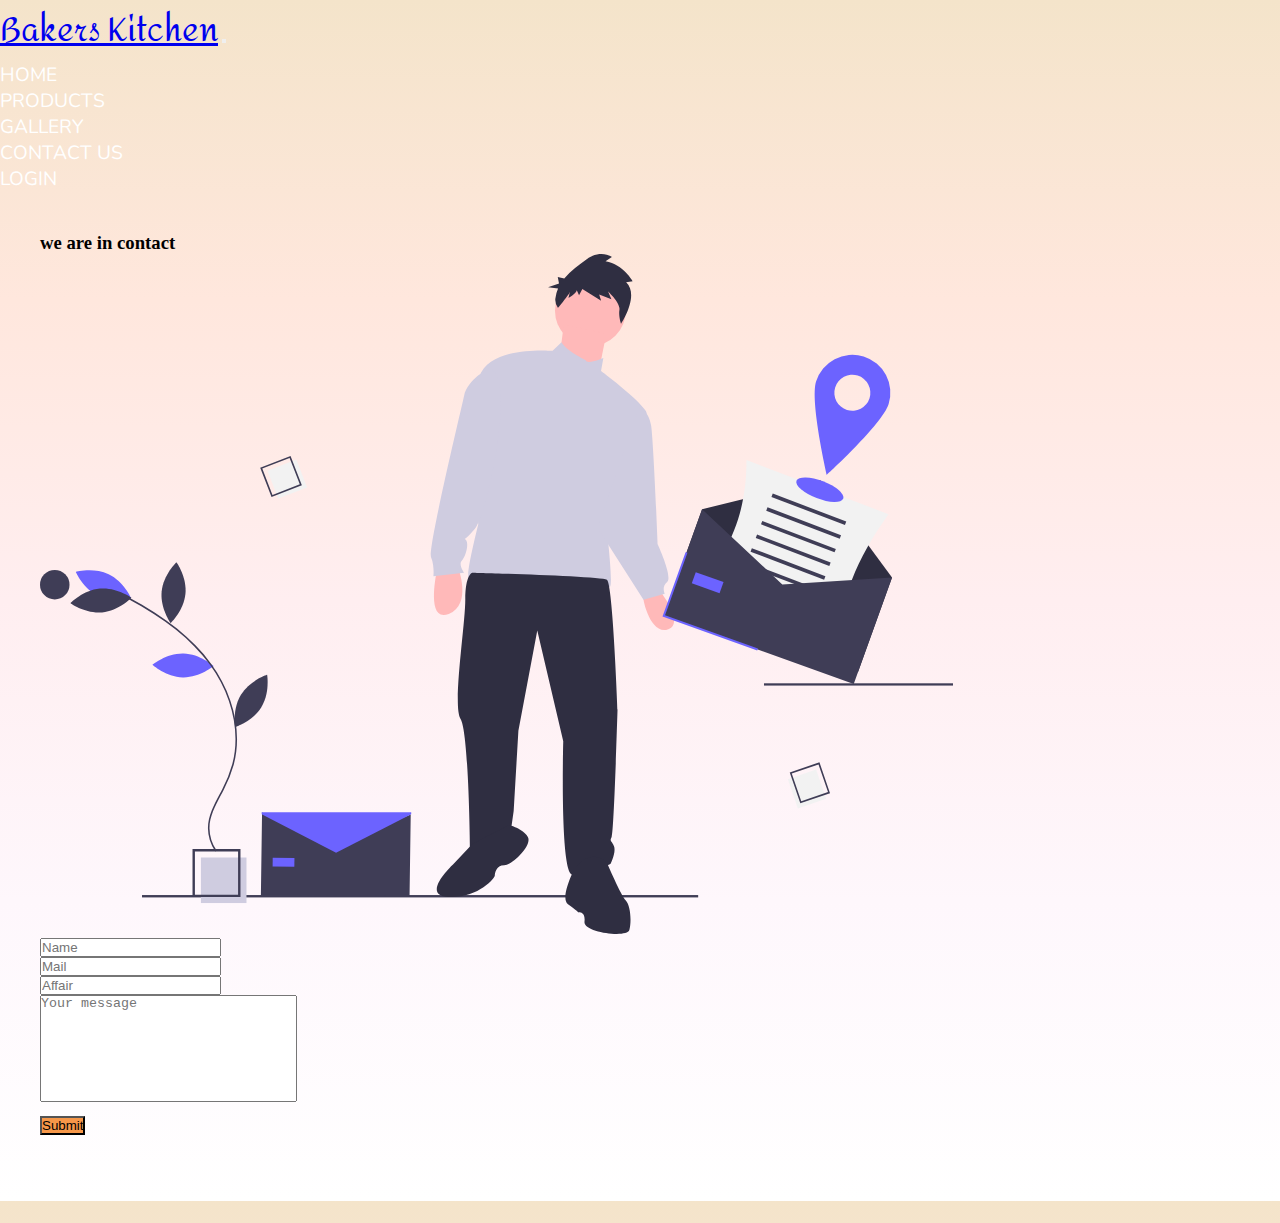
<file: BAKERY WEBSITE/pages/contact.html>
<!DOCTYPE html>
<html lang="en">
<head>
    <meta charset="UTF-8">
    <meta http-equiv="X-UA-Compatible" content="IE=edge">
    <meta name="viewport" content="width=device-width, initial-scale=1.0">
    <meta name="description" content="Contact Form">
    <meta name="keywords" content="Contact us, get in touch, contact form, delivery">
    <link rel="stylesheet" href="https://cdnjs.cloudflare.com/ajax/libs/font-awesome/6.1.1/css/all.min.css" integrity="sha512-KfkfwYDsLkIlwQp6LFnl8zNdLGxu9YAA1QvwINks4PhcElQSvqcyVLLD9aMhXd13uQjoXtEKNosOWaZqXgel0g==" crossorigin="anonymous" referrerpolicy="no-referrer" />
    <link href="https://cdn.jsdelivr.net/npm/bootstrap@5.1.3/dist/css/bootstrap.min.css" rel="stylesheet"
        integrity="sha384-1BmE4kWBq78iYhFldvKuhfTAU6auU8tT94WrHftjDbrCEXSU1oBoqyl2QvZ6jIW3" crossorigin="anonymous">
    <link rel="stylesheet" href="../style.css">
    <title>Contact Us</title>
</head>

<body>
    <nav class="navbar navbar-expand-sm navbar-dark bg-dark">
        <div class="container-fluid">
            <a class="navbar-brand" href="../index.html">Bakers Kitchen</a>
            <button class="navbar-toggler" type="button" data-bs-toggle="collapse" data-bs-target="#mynavbar">
                <span class="navbar-toggler-icon"></span>
            </button>
            <div class="collapse navbar-collapse" id="mynavbar">
                <ul class="navbar-nav ms-auto">
                    <li class="nav-item">
                        <a class="nav-link" href="../index.html">Home</a>
                    </li>
                    <li class="nav-item">
                        <a class="nav-link" href="./products.html">Products</a>
                    </li>
                    <li class="nav-item">
                        <a class="nav-link" href="./galery.html">Gallery</a>
                    </li>
                    <li class="nav-item">
                        <a class="nav-link" href="#">Contact Us</a>
                    </li>
</li>
                    <li class="nav-item">
                        <a class="nav-link" href="./login.html">Login</a>
                    </li>

                </ul>
            </div>
        </div>
    </nav>
    <section>
        <div class="container">
            <div class="row justify-content-center">
                <div class="col-md-10">
                    <div class="row justify-content-center">
                        <div class="col-md-6">
                            <h3 class="mb-3">we are in contact</h3>
                            <img src="../images/imagen-FormContact.svg" alt="Image" class="img-fluid">
                        </div>
                        <div class="col-md-6">
                            <form class="mb-4" method="post" id="contactForm" name="contactForm">
                                <div class="row">
                                    <div class="col-md-12 form-group">
                                        <input type="text" class="form-control" name="name" id="name" placeholder="Name" required>
                                        <label id="name" class="form-label" for="name"></label>
                                    </div>
                                </div>
                                <div class="row">
                                    <div class="col-md-12 form-group">
                                        <input type="email" class="form-control" name="email" id="name" placeholder="Mail" required>
                                        <label id="email" class="form-label" for="email"></label>
                                    </div>
                                </div>
                                <div class="row">
                                    <div class="col-md-12 form-group">
                                        <input type="text" class="form-control" name="subjet" id="subjet" placeholder="Affair" required>
                                    </div>
                                </div>
                                <div class="row">
                                    <div class="col-md-12 form-group">
                                        <label id="textarea" class="form-label" for="textarea"></label>
                                        <textarea class="textarea form-control" name="message" id="message" cols="30" rows="7" placeholder="Your message" required></textarea>
                                    </div>
                                </div>
                                <div class="row">
                                    <div class="col-12">
                                        <input type="submit" value="Submit" class="btn btn-primary rounded py-2 px-4 col-12">
                                    </div>
                                </div>
                            </form>
                        </div>
                    </div>
                </div>
            </div>
        </div>
    </section>

    <footer class= "container-fluid text-center bg-dark">
        <div class="redes">
            <a href="#"><i class="redes--color1 fa-brands fa-facebook"></i></a>
            <a href="#"><i class="redes--color2 fa-brands fa-instagram"></i></a>
            <a href="#"><i class="redes--color3 fa-brands fa-twitter"></i></a>
        </div>
    </footer>

    <script src="https://cdn.jsdelivr.net/npm/bootstrap@5.1.3/dist/js/bootstrap.bundle.min.js"
        integrity="sha384-ka7Sk0Gln4gmtz2MlQnikT1wXgYsOg+OMhuP+IlRH9sENBO0LRn5q+8nbTov4+1p"
        crossorigin="anonymous">
    </script>
</body>

</html>
</file>
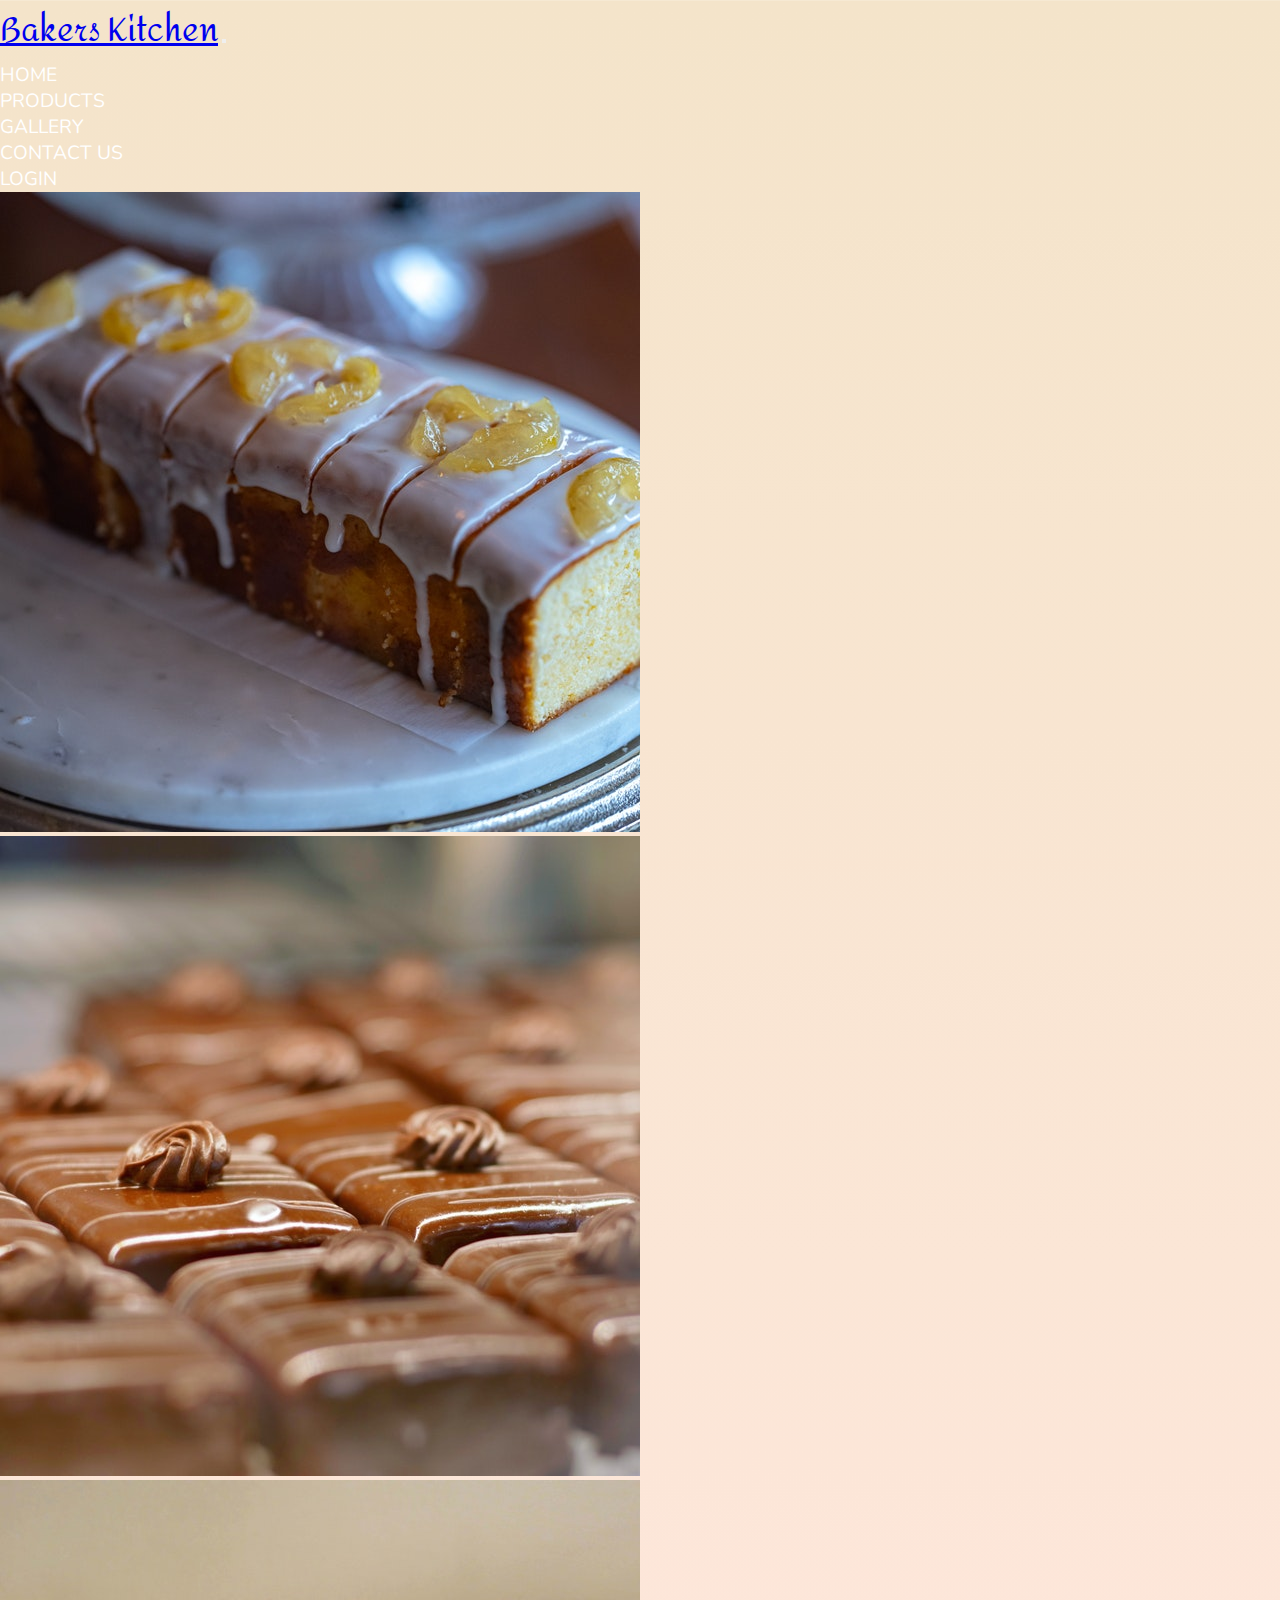
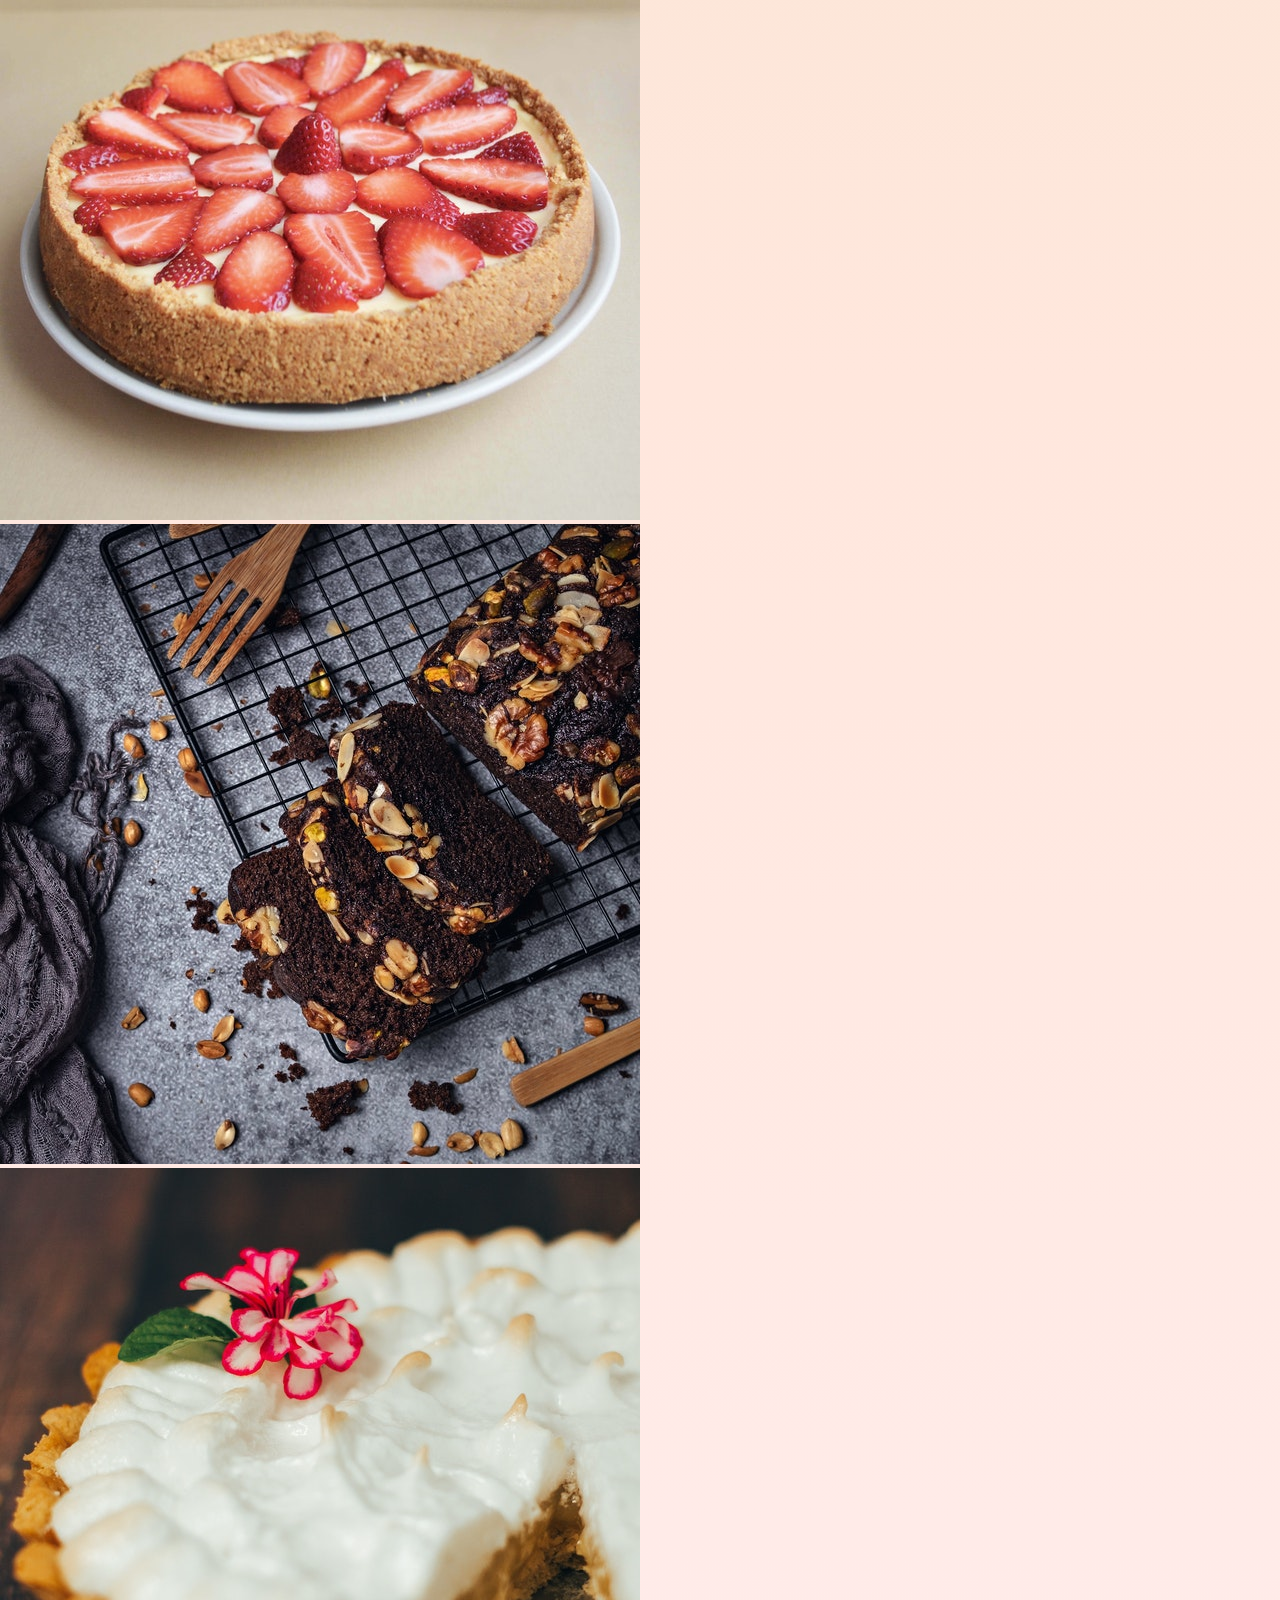
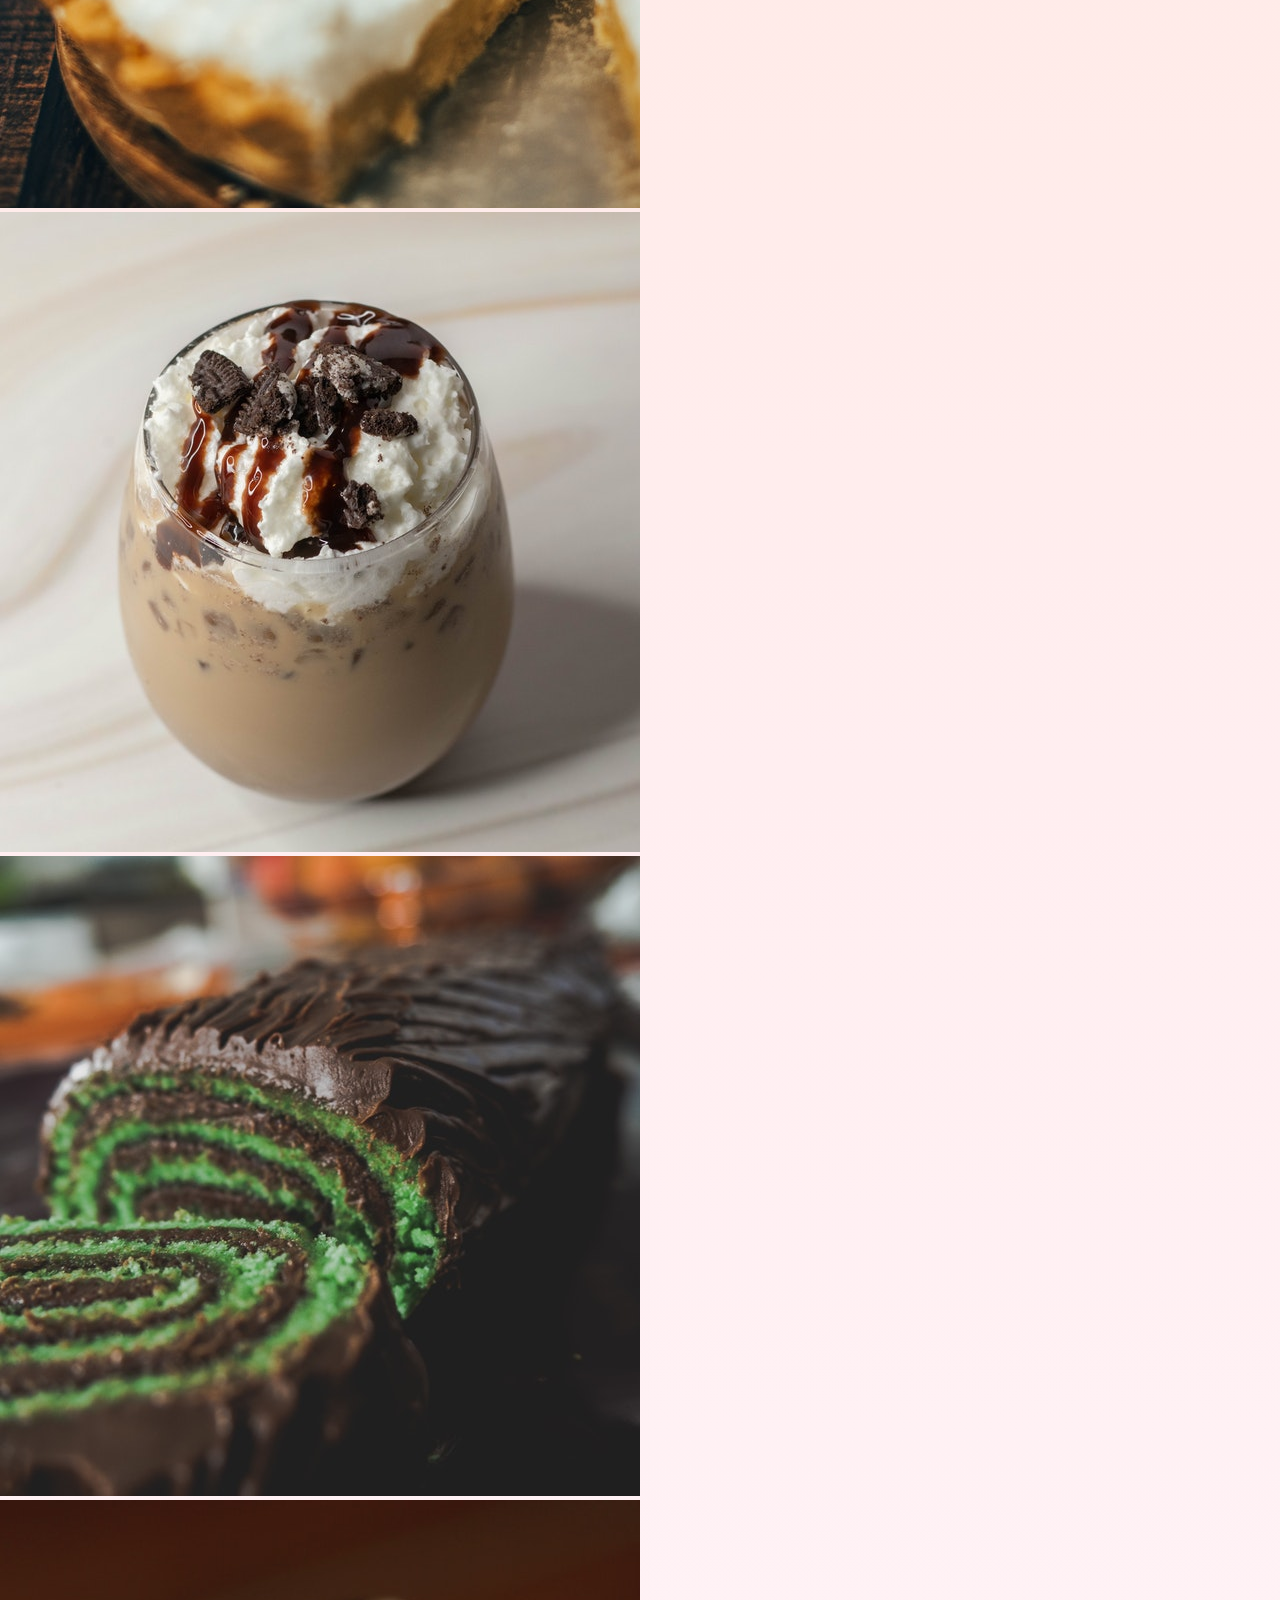
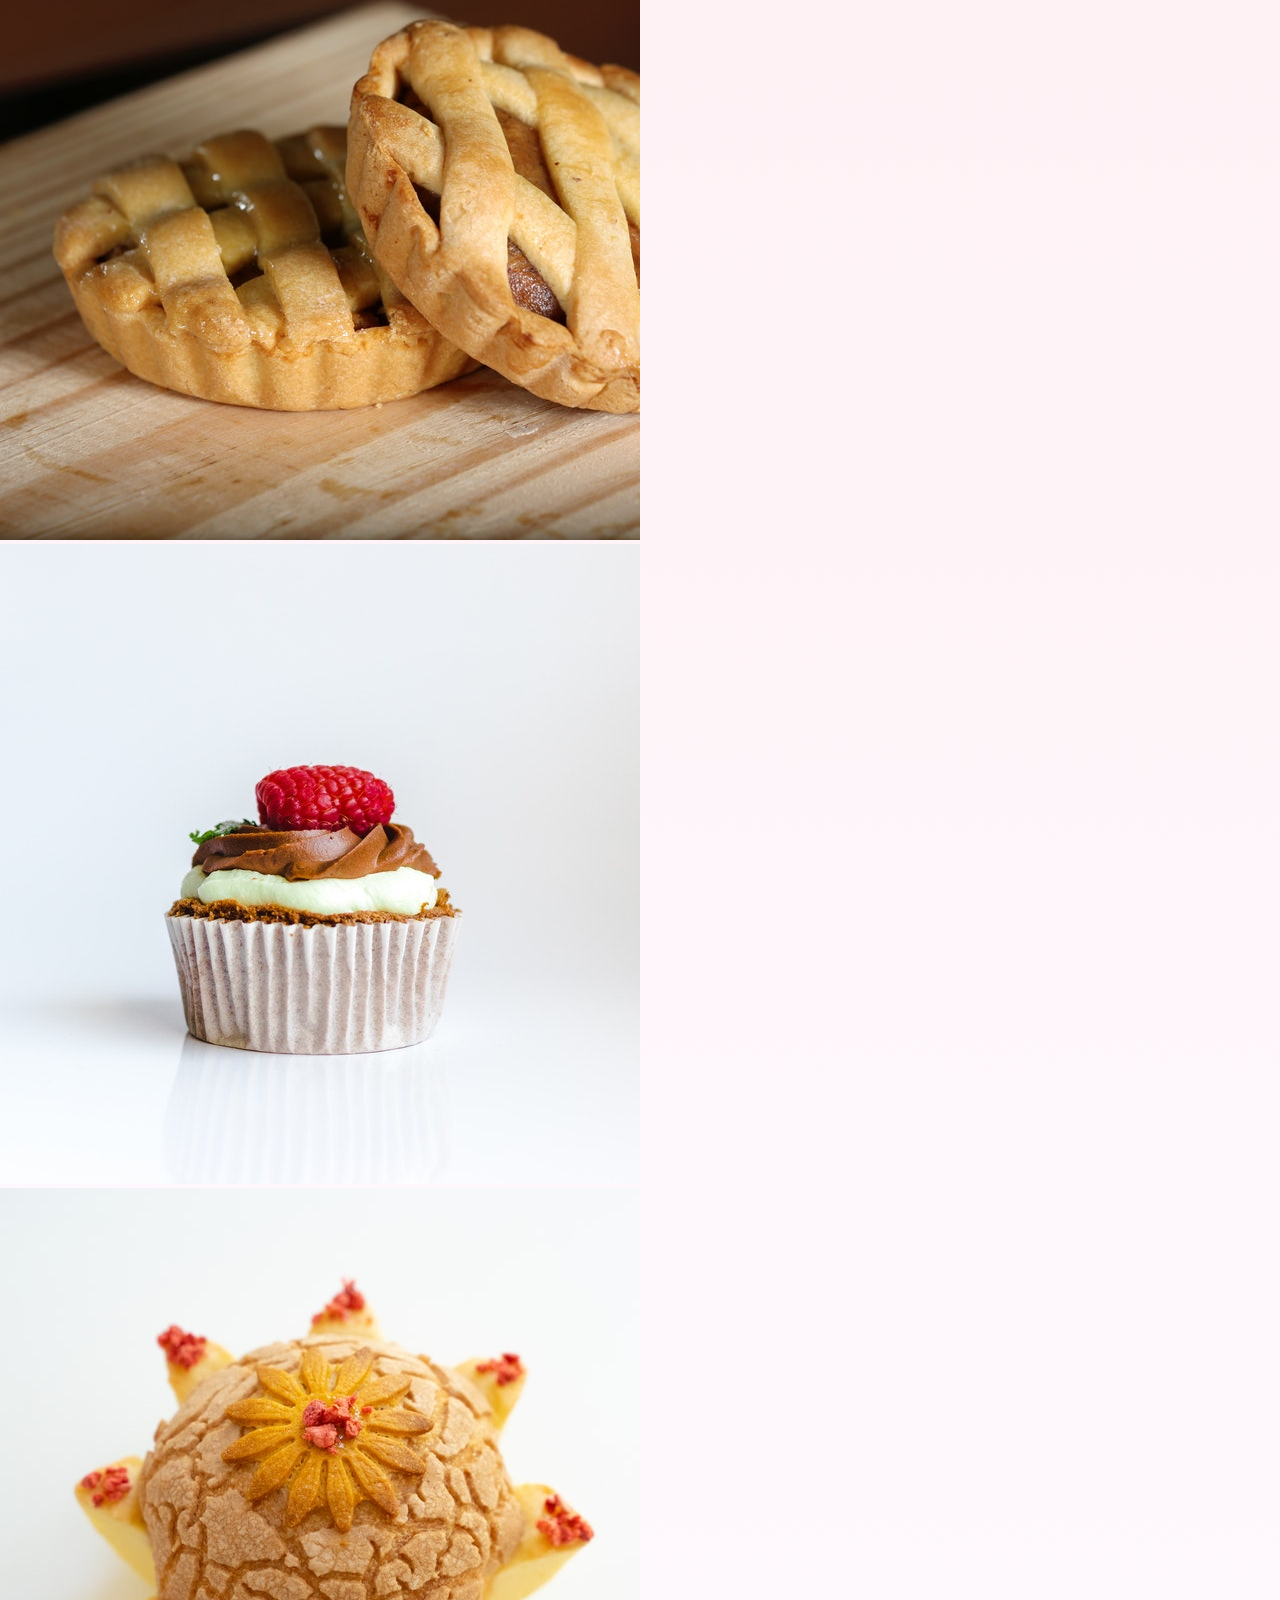
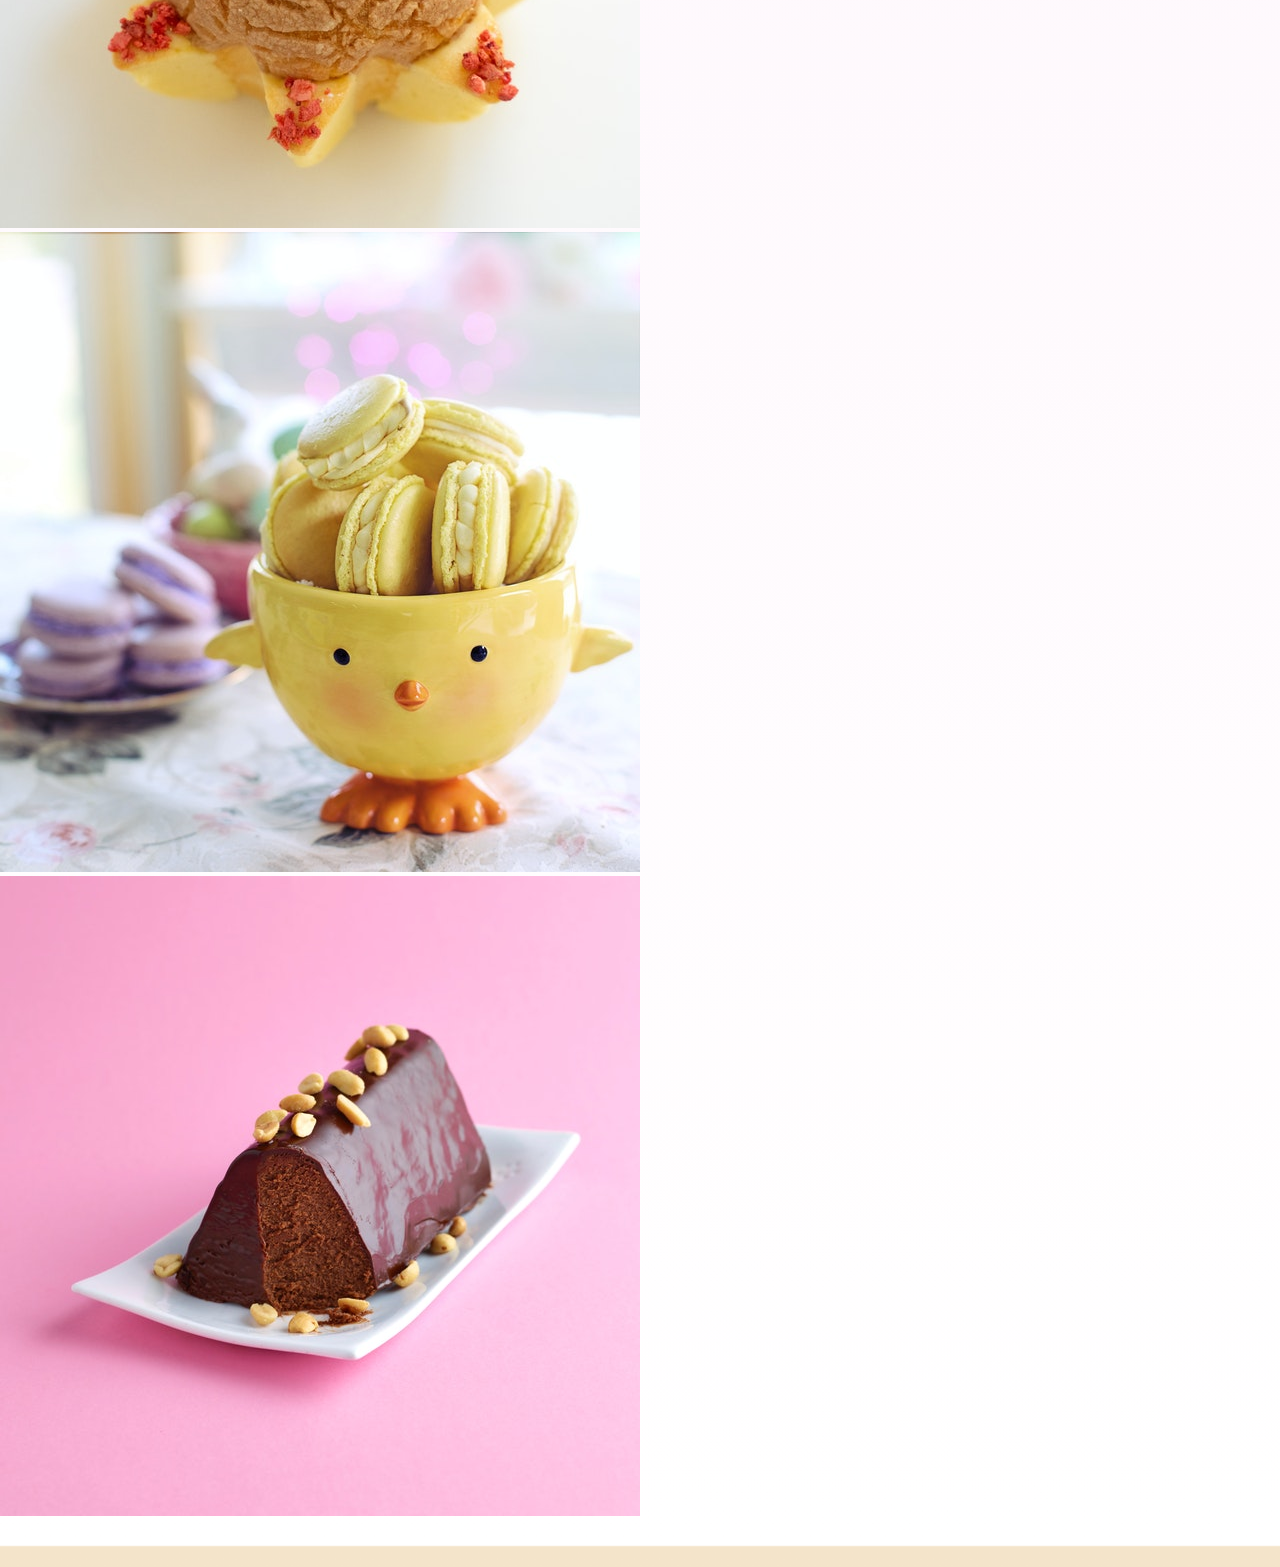
<file: BAKERY WEBSITE/pages/galery.html>
<!DOCTYPE html>
<html lang="en">
<head>
    <meta charset="UTF-8">
    <meta http-equiv="X-UA-Compatible" content="IE=edge">
    <meta name="viewport" content="width=device-width, initial-scale=1.0">
    <meta name="description" content="galery">
    <meta name="keywords" content="galery, pasteleria, imagenes, merienda, tortas, desayunos, dulces">
    <link rel="stylesheet" href="https://cdnjs.cloudflare.com/ajax/libs/font-awesome/6.1.1/css/all.min.css" integrity="sha512-KfkfwYDsLkIlwQp6LFnl8zNdLGxu9YAA1QvwINks4PhcElQSvqcyVLLD9aMhXd13uQjoXtEKNosOWaZqXgel0g==" crossorigin="anonymous" referrerpolicy="no-referrer" />
    <link href="https://cdn.jsdelivr.net/npm/bootstrap@5.1.3/dist/css/bootstrap.min.css" rel="stylesheet"
        integrity="sha384-1BmE4kWBq78iYhFldvKuhfTAU6auU8tT94WrHftjDbrCEXSU1oBoqyl2QvZ6jIW3" crossorigin="anonymous">
    <link rel="stylesheet" href="../style.css">
    <title>Gallery</title>
</head>

<body>
    <nav class="navbar navbar-expand-sm navbar-dark bg-dark">
        <div class="container-fluid">
            <a class="navbar-brand" href="../index.html">Bakers Kitchen</a>
            <button class="navbar-toggler" type="button" data-bs-toggle="collapse" data-bs-target="#mynavbar">
                <span class="navbar-toggler-icon"></span>
            </button>
            <div class="collapse navbar-collapse" id="mynavbar">
                <ul class="navbar-nav ms-auto">
                    <li class="nav-item">
                        <a class="nav-link" href="../index.html">Home</a>
                    </li>
                    <li class="nav-item">
                        <a class="nav-link" href="./products.html">Products</a>
                    </li>
                    <li class="nav-item">
                        <a class="nav-link" href="#">Gallery</a>
                    </li>
                    <li class="nav-item">
                        <a class="nav-link" href="./contact.html">Contact Us</a>
                    </li>
</li>
                    <li class="nav-item">
                        <a class="nav-link" href="./login.html">Login</a>
                    </li>
                      
                </ul>
            </div>
        </div>
    </nav>
    
    <div class="container-fluid">
        <div class="row gw-100 mt-3">
            <div class="item item1 col-sm-6 col-md-4">
                <img src="../images/budin-mandarina.jpg" alt=""class="w-100 mb-3 rounded">
            </div>
            <div class="item item2 col-sm-6 col-md-4">
                <img src="../images/cuadrados-chocolate.jpg" alt=""class="w-100 mb-3 rounded">
            </div>
            <div class="item item3 col-sm-6 col-md-4">
                <img src="../images/tarta-frutillas.jpg" alt=""class="w-100 mb-3 rounded">
            </div>
            <div class="item item4 col-sm-6 col-md-4">
                <img src="../images/budin-semillas.jpg" alt=""class="w-100 mb-3 rounded">
            </div>
            <div class="item item5 col-sm-6 col-md-4">
                <img src="../images/lemon-pie.jpg" alt=""class="w-100 mb-3 rounded">
            </div>
            <div class="item item6 col-sm-6 col-md-4">
                <img src="../images/postre-vasito-oreo.jpg" alt=""class="w-100 mb-3 rounded">
            </div>
            <div class="item item7 col-sm-6 col-md-4">
                <img src="../images/pionono-verde.jpg" alt=""class="w-100 mb-3 rounded">
            </div>
            <div class="item item8 col-sm-6 col-md-4">
                <img src="../images/pasta-frola.jpg" alt=""class="w-100 mb-3 rounded">
            </div>
            <div class="item item9 col-sm-6 col-md-4">
                <img src="../images/muffin-bajito.jpg" alt=""class="w-100 mb-3 rounded">
            </div>
            <div class="item item10 col-sm-6 col-md-4">
                <img src="../images/galletita-estrella.jpg" alt=""class="w-100 mb-3 rounded">
            </div>
            <div class="item item11 col-sm-6 col-md-4">
                <img src="../images/macarons-taza.jpg" alt=""class="w-100 mb-3 rounded">
            </div>
            <div class="item item12 col-sm-6 col-md-4">
                <img src="../images/lingote-chocolate.jpg" alt=""class="w-100 mb-3 rounded">
            </div>
        </div>
    </div>

    <footer class= "container-fluid text-center bg-dark">
        <div class="redes">
            <a href="#"><i class="redes--color1 fa-brands fa-facebook"></i></a>
            <a href="#"><i class="redes--color2 fa-brands fa-instagram"></i></a>
            <a href="#"><i class="redes--color3 fa-brands fa-twitter"></i></a>
        </div>
    </footer>

    <script src="https://cdn.jsdelivr.net/npm/bootstrap@5.1.3/dist/js/bootstrap.bundle.min.js"
        integrity="sha384-ka7Sk0Gln4gmtz2MlQnikT1wXgYsOg+OMhuP+IlRH9sENBO0LRn5q+8nbTov4+1p"
        crossorigin="anonymous"></script>
</body>

</html>
</file>
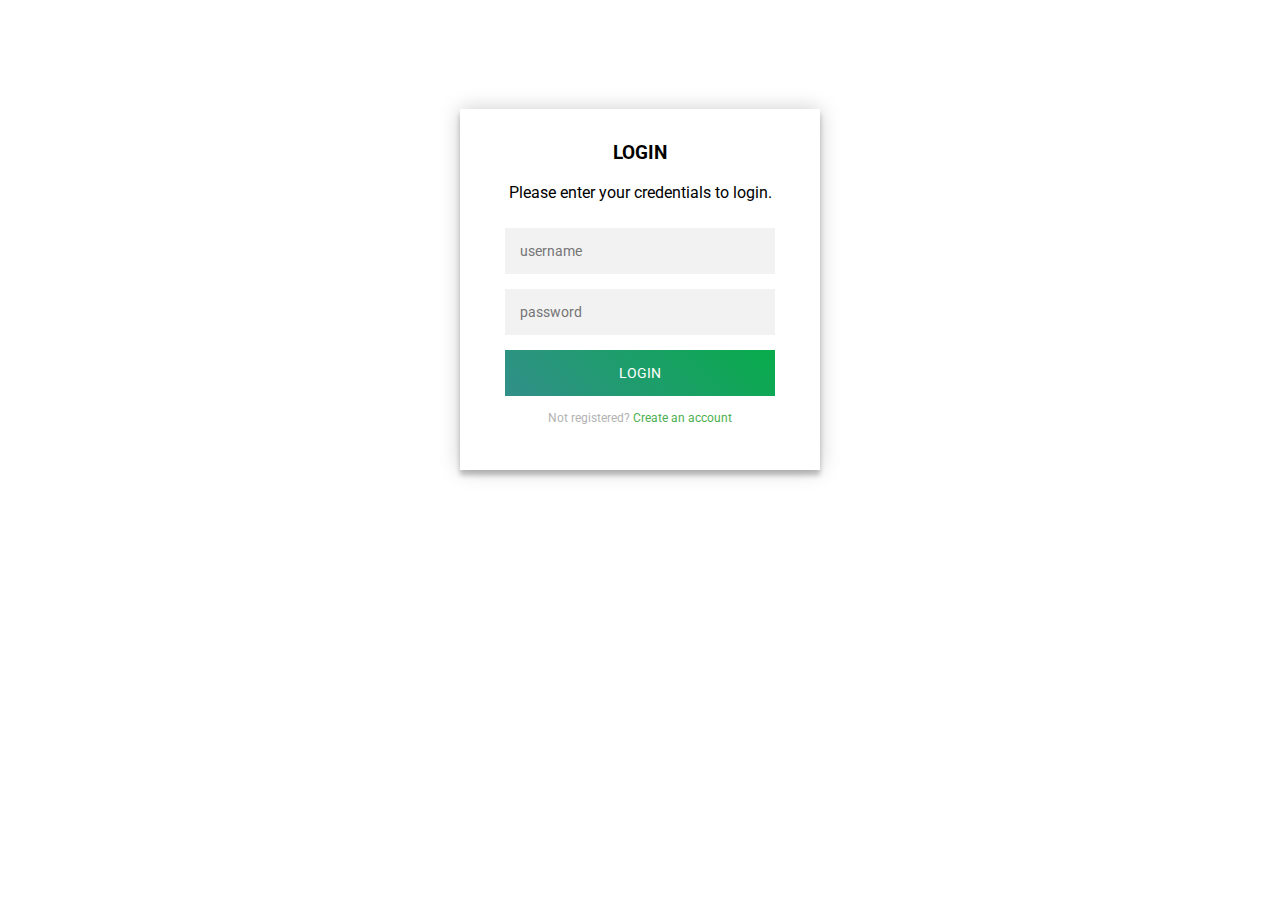
<file: BAKERY WEBSITE/pages/login.html>
<!DOCTYPE html>
<html>
<head>
  <link rel="stylesheet" href="styles.css">
  <title>CSS Login Screen Tutorial</title>
</head>
<body style="background-image: url('https://c0.wallpaperflare.com/preview/1013/496/951/mockup-bakery-bread-pastry.jpg');">
  <div class="login-page">
    <div class="form">
      <div class="login">
        <div class="login-header">
          <h3>LOGIN</h3>
          <p>Please enter your credentials to login.</p>
        </div>
      </div>
      <form class="login-form" action="products.html" method="POST">
        <input type="text" placeholder="username" name="username" />
        <input type="password" placeholder="password" name="password" />
        <button type="submit">Login</button>
      </form>
      <p class="message">Not registered? <a href="#">Create an account</a></p>
    </div>
  </div>
</body>
</html>
</file>
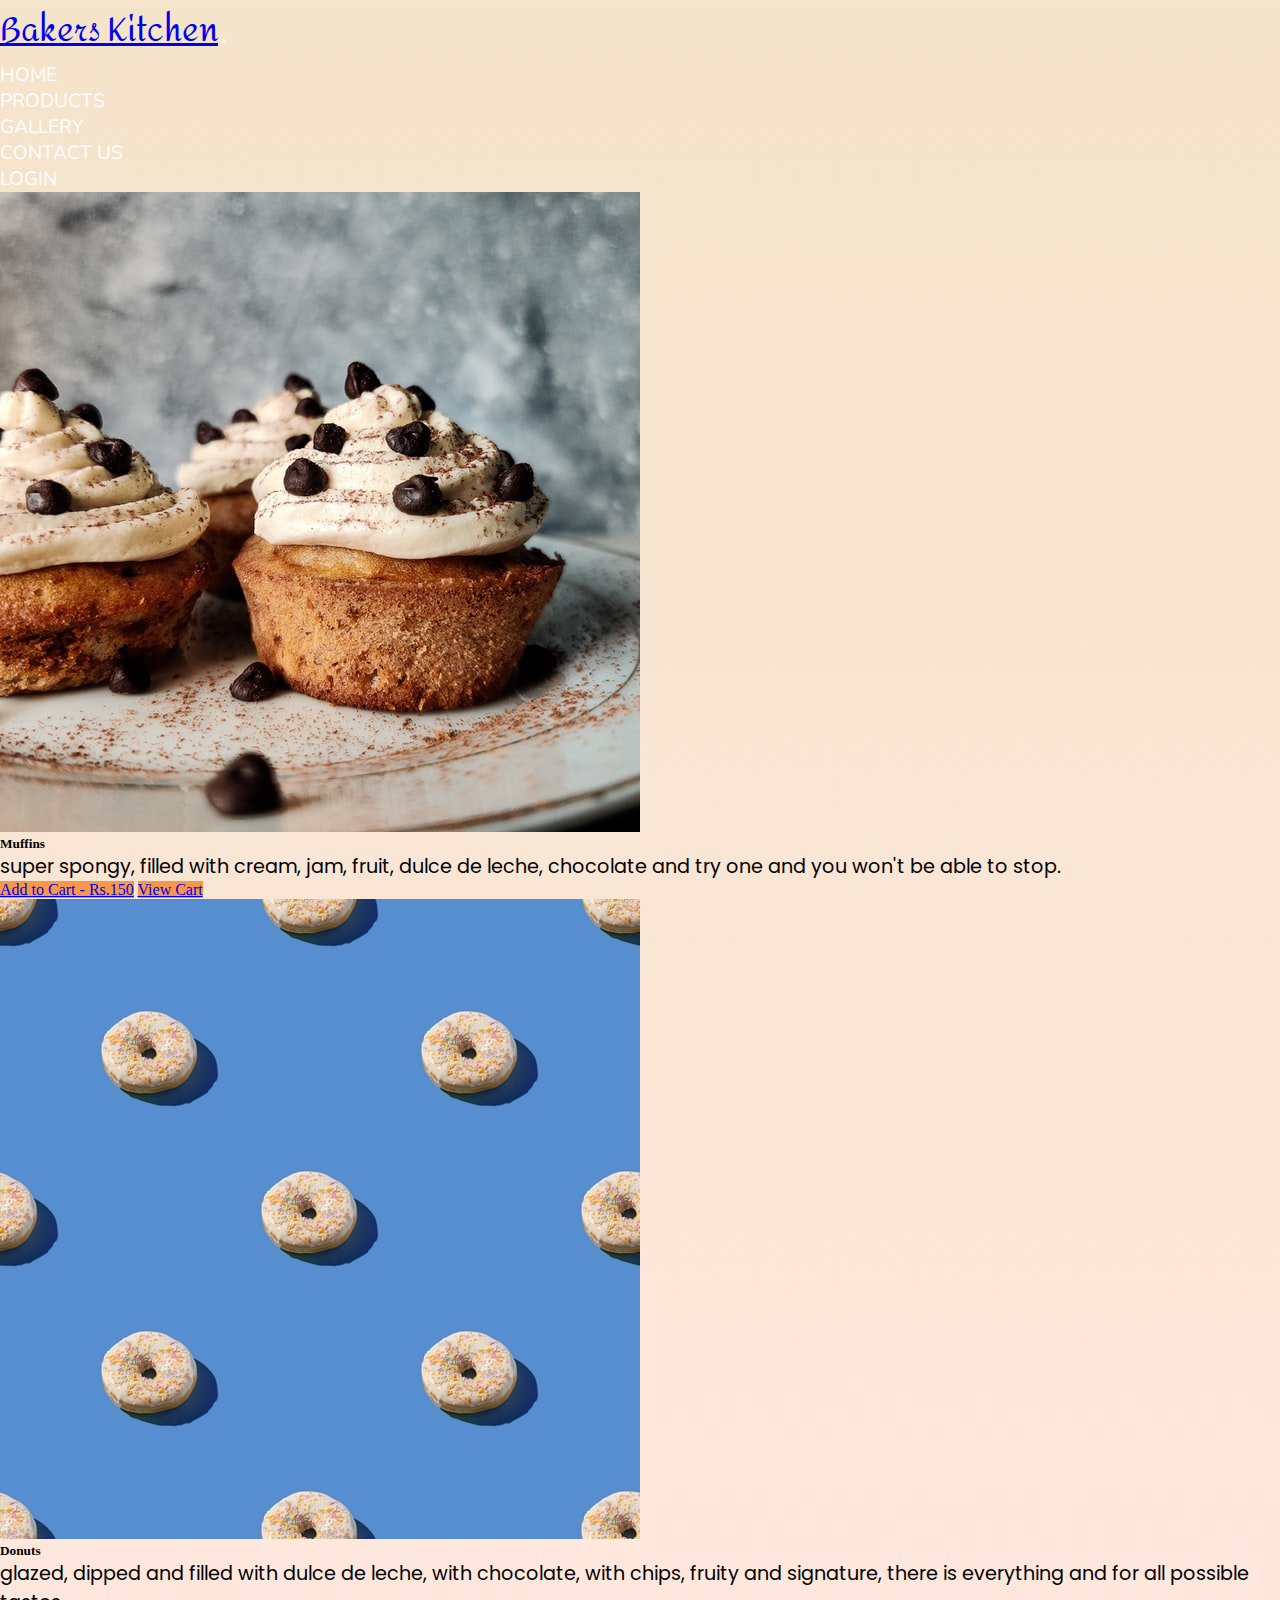
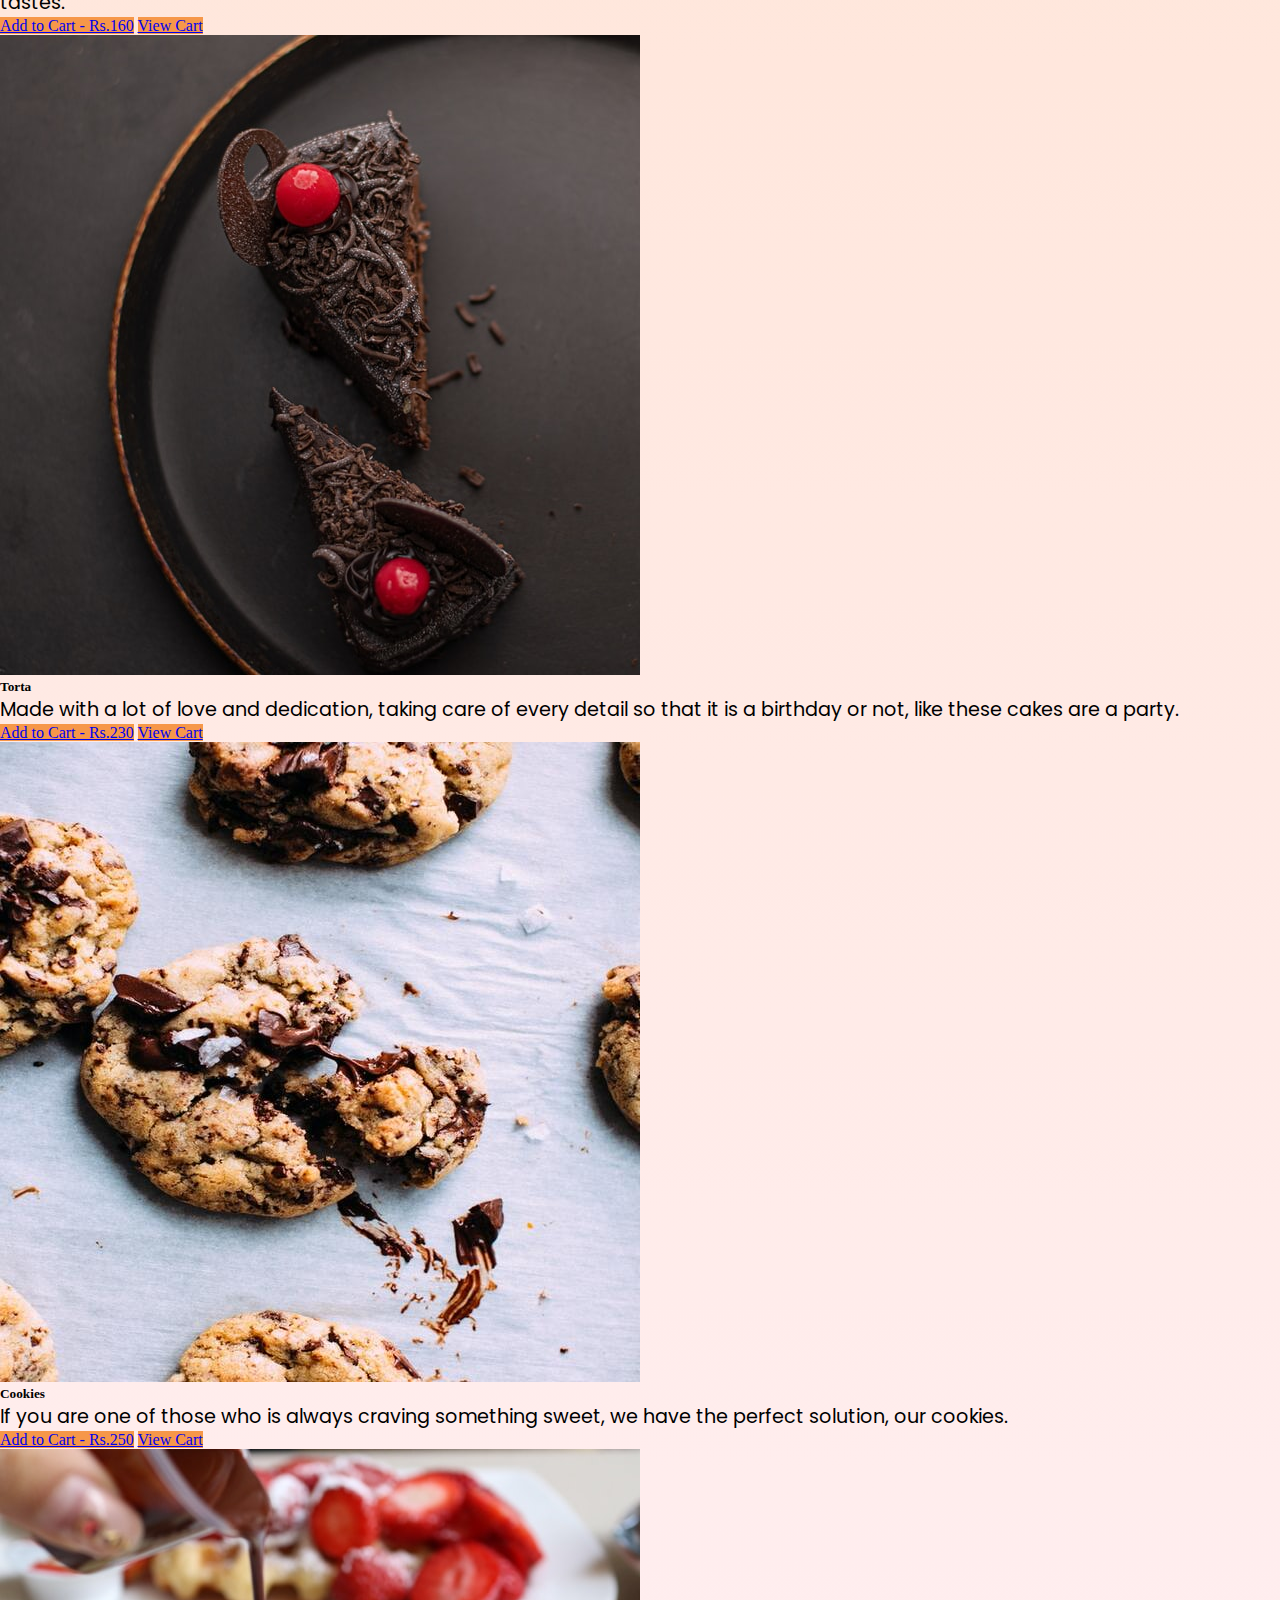
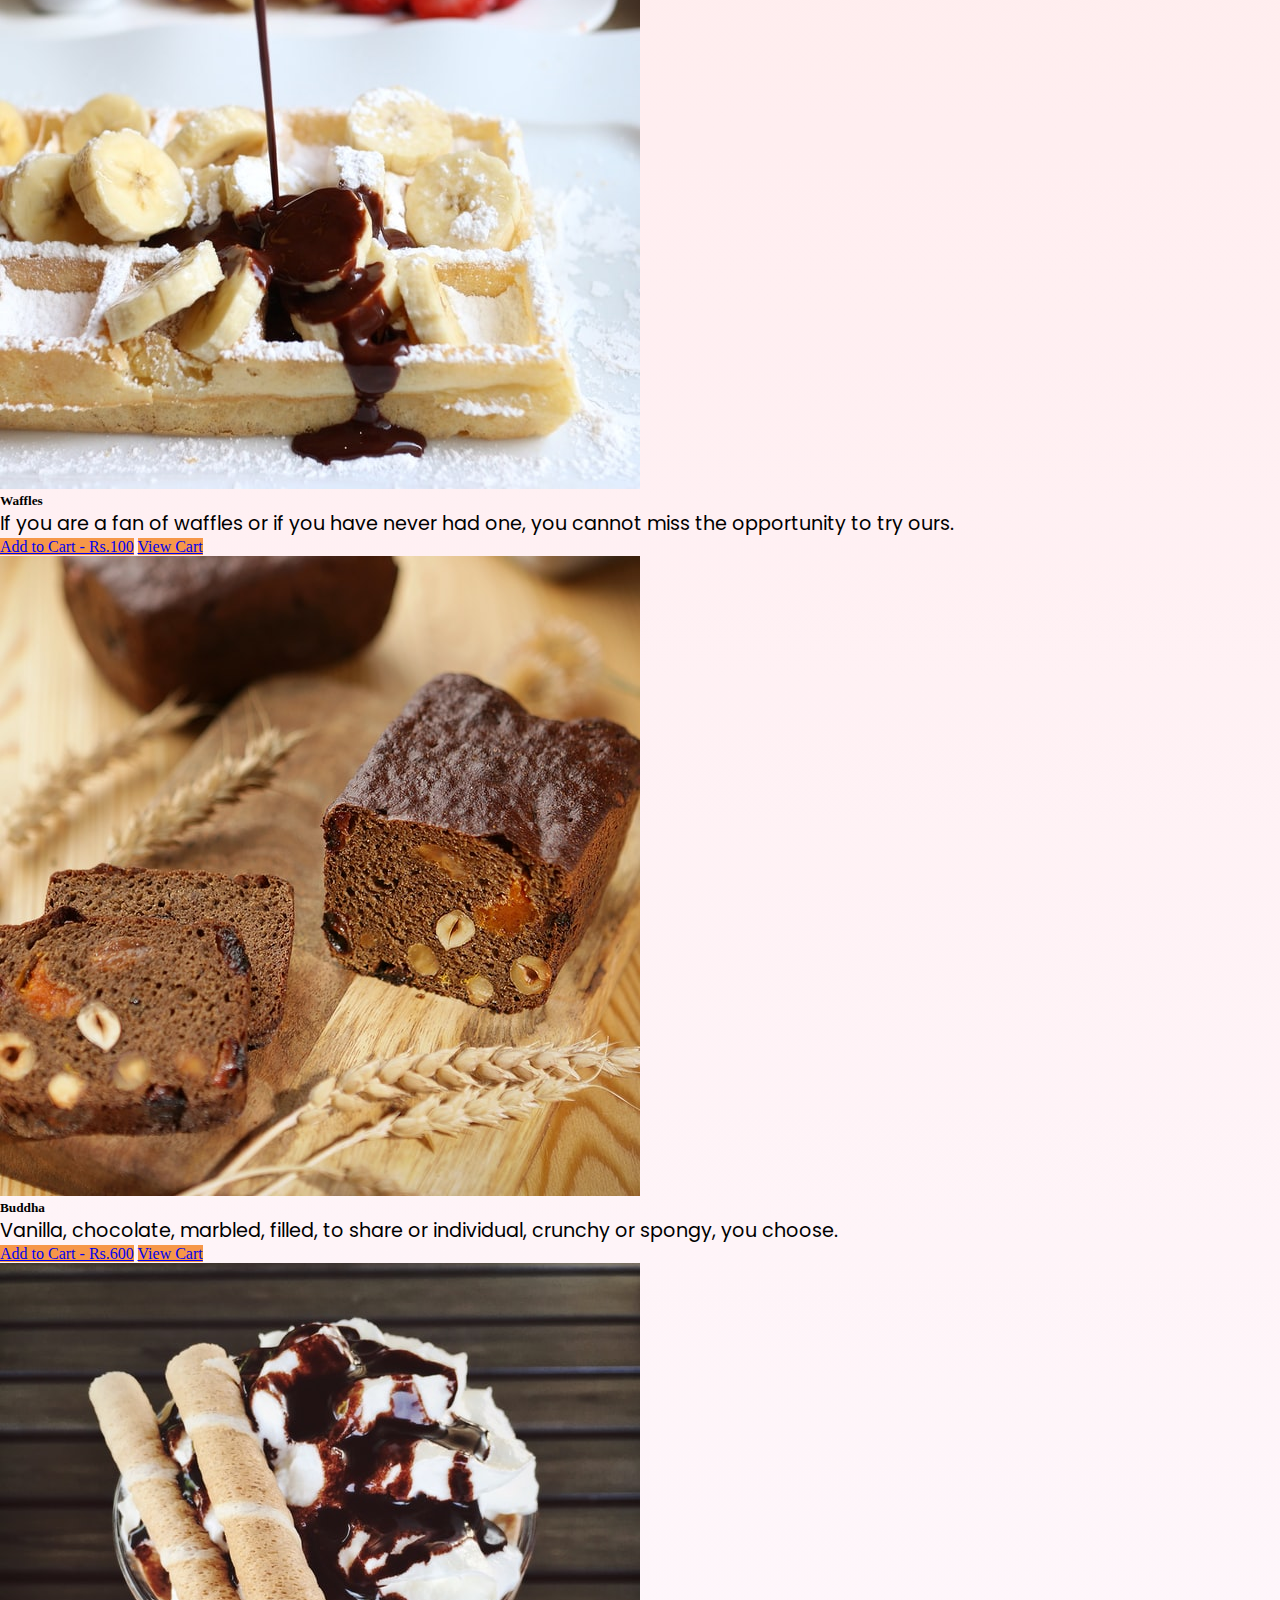
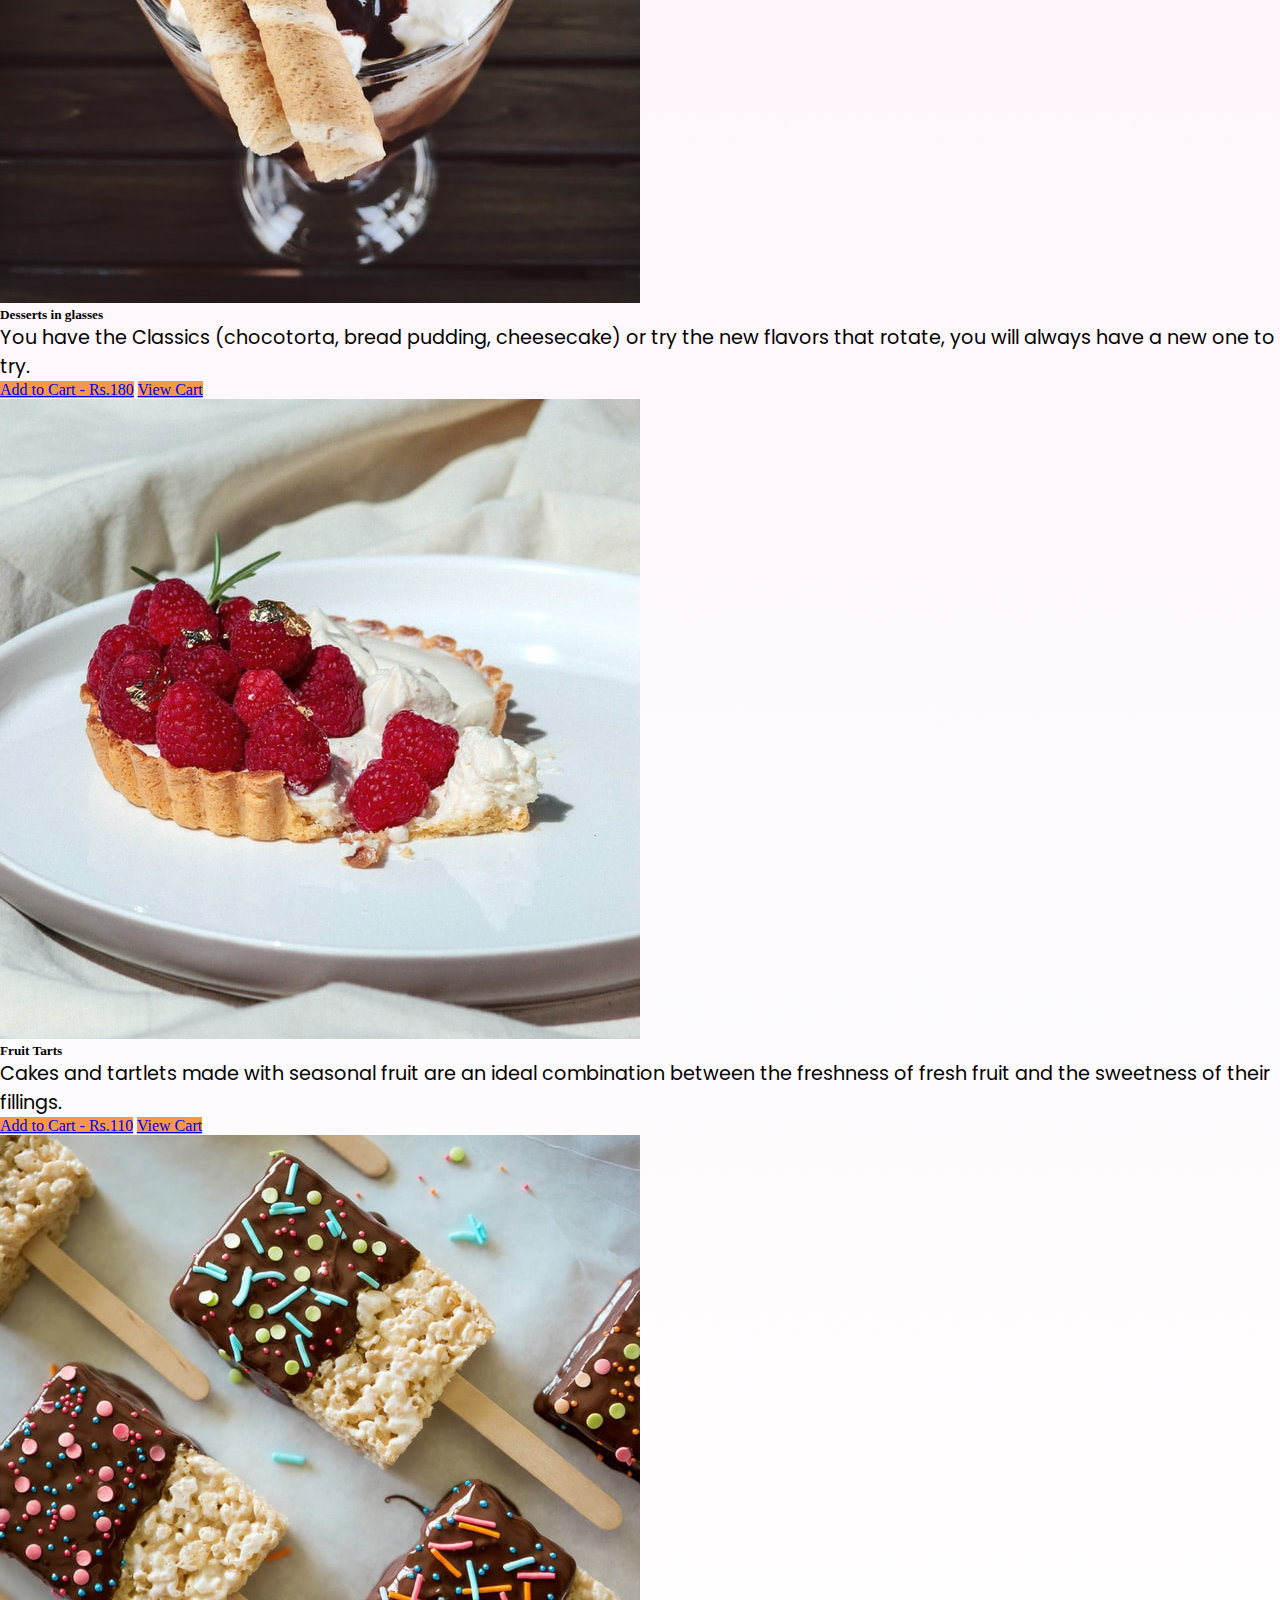
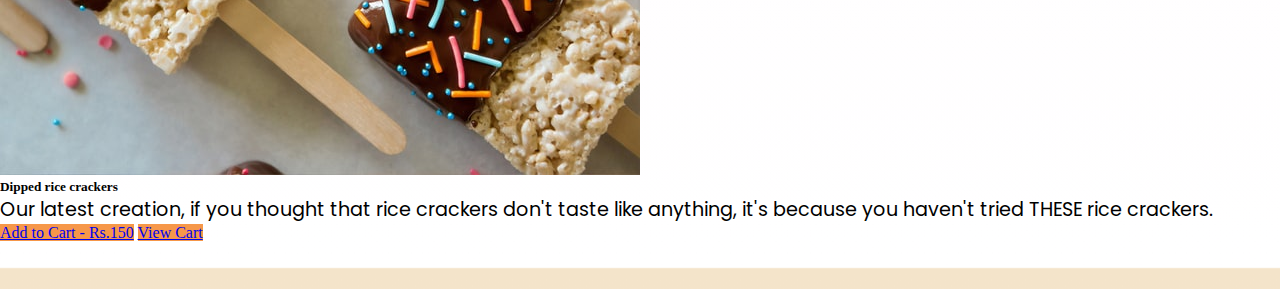
<file: BAKERY WEBSITE/pages/products.html>
<!DOCTYPE html>
<html lang="en">
  <head>
    <meta charset="UTF-8" />
    <meta http-equiv="X-UA-Compatible" content="IE=edge" />
    <meta name="viewport" content="width=device-width, initial-scale=1.0" />
    <meta name="description" content="galery of products">
    <meta name="keywords" content="bakery, pasteleria, shop, delivery, tortas, donas, desayunos, meriendas">
    <link rel="stylesheet" href="https://cdnjs.cloudflare.com/ajax/libs/font-awesome/6.1.1/css/all.min.css" integrity="sha512-KfkfwYDsLkIlwQp6LFnl8zNdLGxu9YAA1QvwINks4PhcElQSvqcyVLLD9aMhXd13uQjoXtEKNosOWaZqXgel0g==" crossorigin="anonymous" referrerpolicy="no-referrer"/>
    <link href="https://cdn.jsdelivr.net/npm/bootstrap@5.1.3/dist/css/bootstrap.min.css" rel="stylesheet" integrity="sha384-1BmE4kWBq78iYhFldvKuhfTAU6auU8tT94WrHftjDbrCEXSU1oBoqyl2QvZ6jIW3" crossorigin="anonymous"/>
    <link rel="stylesheet" href="../style.css" />
    <title>Products</title>
  </head>
  <body>
    <nav class="navbar navbar-expand-sm navbar-dark bg-dark">
      <div class="container-fluid">
        <a class="navbar-brand" href="../index.html">Bakers Kitchen</a>
        <button
          class="navbar-toggler" type="button" data-bs-toggle="collapse" data-bs-target="#mynavbar">
          <span class="navbar-toggler-icon"></span>
        </button>
        <div class="collapse navbar-collapse" id="mynavbar">
          <ul class="navbar-nav ms-auto">
            <li class="nav-item">
              <a class="nav-link" href="../index.html">Home</a>
            <li class="nav-item">
              <a class="nav-link" href="#">products</a>
            </li>
            <li class="nav-item">
              <a class="nav-link" href="./galery.html">Gallery</a>
            </li>
            <li class="nav-item">
              <a class="nav-link" href="./contact.html">Contact Us</a>
            </li>
</li>
                    <li class="nav-item">
                        <a class="nav-link" href="./login.html">Login</a>
                    </li>

          </ul>
        </div>
      </div>
    </nav>
    <div class="container py-4">
      <div class="row row-cols-1 row-cols-sm-2 row-cols-md-3 g-4 text-center">
        <div class="col">
          <div class="card h-100">
            <img src="../images/muffin-productos.jpg" class="card-img-top" alt="cupcake image"/>

            <div class="card-body">
              <h5 class="card-title">Muffins</h5>
              <p class="card-text">
                super spongy, filled with cream, jam, fruit, dulce de leche, chocolate and try one and you won't be able to stop.
              </p>
              <a href="#" class="btn btn-primary" onclick="addToCart('Muffins', 150)">Add to Cart - Rs.150</a>
<a href="#" class="btn btn-primary" onclick="viewCart()">View Cart</a>
            </div>
          </div>
        </div>
        <div class="col">
          <div class="card h-100">
            <img src="../images/donuts-productos.jpg" class="card-img-top" alt="donuts image"/>
            <div class="card-body">
              <h5 class="card-title">Donuts</h5>
              <p class="card-text">
                glazed, dipped and filled with dulce de leche, with chocolate, with chips, fruity and signature, there is everything and for all possible tastes.
              </p>
              
<a href="#" class="btn btn-primary" onclick="addToCart('Donuts', 160)">Add to Cart - Rs.160</a>
<a href="#" class="btn btn-primary" onclick="viewCart()">View Cart</a>
            </div>
          </div>
        </div>
        <div class="col">
          <div class="card h-100">
            <img src="../images/porcion-torta-productos.jpg" class="card-img-top" alt="slice of cake"/>
            <div class="card-body">
              <h5 class="card-title">Torta</h5>
              <p class="card-text">
                Made with a lot of love and dedication, taking care of every detail so that it is a birthday or not, like these cakes are a party.
              </p>
              
<a href="#" class="btn btn-primary" onclick="addToCart('Torta', 150)">Add to Cart - Rs.230</a>
<a href="#" class="btn btn-primary" onclick="viewCart()">View Cart</a>
            </div>
          </div>
        </div>
        <div class="col">
          <div class="card h-100">
            <img src="../images/cookie-productos.jpg" class="card-img-top" alt="cookies image"/>
            <div class="card-body">
              <h5 class="card-title">Cookies</h5>
              <p class="card-text">
                If you are one of those who is always craving something sweet, we have the perfect solution, our cookies.
              </p>
              
<a href="#" class="btn btn-primary" onclick="addToCart('Cookies', 250)">Add to Cart - Rs.250</a>
<a href="#" class="btn btn-primary" onclick="viewCart()">View Cart</a>
            </div>
          </div>
        </div>
        <div class="col">
          <div class="card h-100">
            <img src="../images/waffle-productos.jpg" class="card-img-top" alt="waffles image"/>
            <div class="card-body">
              <h5 class="card-title">Waffles</h5>
              <p class="card-text">
               If you are a fan of waffles or if you have never had one, you cannot miss the opportunity to try ours.


              </p>
              <a href="#" class="btn btn-primary" onclick="addToCart('Waffles', 100)">Add to Cart - Rs.100</a>
<a href="#" class="btn btn-primary" onclick="viewCart()">View Cart</a>
            </div>
          </div>
        </div>
        <div class="col">
          <div class="card h-100">
            <img src="../images/budin-chocolate-productos.jpg" class="card-img-top" alt="chocolate loaf cake"/>
            <div class="card-body">
              <h5 class="card-title">Buddha</h5>
              <p class="card-text">
                Vanilla, chocolate, marbled, filled, to share or individual, crunchy or spongy, you choose.
              </p>
             <a href="#" class="btn btn-primary" onclick="addToCart('Buddha', 600)">Add to Cart - Rs.600</a>
<a href="#" class="btn btn-primary" onclick="viewCart()">View Cart</a>
            </div>
          </div>
        </div>
        <div class="col">
          <div class="card h-100">
            <img src="../images/postre-vasito-productos.jpg" class="card-img-top" alt="Dessert in a glass"/>
            <div class="card-body">
              <h5 class="card-title">Desserts in glasses</h5>
              <p class="card-text">
                You have the Classics (chocotorta, bread pudding, cheesecake) or try the new flavors that rotate, you will always have a new one to try.
              </p>
             <a href="#" class="btn btn-primary" onclick="addToCart('Desserts in glasses', 180)">Add to Cart - Rs.180</a>
<a href="#" class="btn btn-primary" onclick="viewCart()">View Cart</a>
            </div>
          </div>
        </div>
        <div class="col">
          <div class="card h-100">
            <img src="../images/tartita-frutal-productos.jpg" class="card-img-top" alt="fruit tart image"/>
            <div class="card-body">
              <h5 class="card-title">Fruit Tarts</h5>
              <p class="card-text">
                Cakes and tartlets made with seasonal fruit are an ideal combination between the freshness of fresh fruit and the sweetness of their fillings.
              </p>
              
             <a href="#" class="btn btn-primary" onclick="addToCart('Fruit Tarts', 110)">Add to Cart - Rs.110</a>
<a href="#" class="btn btn-primary" onclick="viewCart()">View Cart</a>
            </div>
          </div>
        </div>
        <div class="col">
          <div class="card h-100">
            <img src="../images/galleta-arroz-productos.jpg" class="card-img-top" alt="Chocolate dipped rice cake"/>
            <div class="card-body">
              <h5 class="card-title">Dipped rice crackers</h5>
              <p class="card-text">
                Our latest creation, if you thought that rice crackers don't taste like anything, it's because you haven't tried THESE rice crackers.
              </p>
              <a href="#" class="btn btn-primary" onclick="addToCart('Dipped rice crackers', 150)">Add to Cart - Rs.150</a>
<a href="#" class="btn btn-primary" onclick="viewCart()">View Cart</a>
            </div>
          </div>
        </div>
      </div>
    </div>

    <footer class="container-fluid text-center bg-dark">
      <div class="redes">
        <a href="#"><i class="redes--color1 fa-brands fa-facebook"></i></a>
        <a href="#"><i class="redes--color2 fa-brands fa-instagram"></i></a>
        <a href="#"><i class="redes--color3 fa-brands fa-twitter"></i></a>
    </div>
    </footer>
    <script src="https://cdn.jsdelivr.net/npm/bootstrap@5.1.3/dist/js/bootstrap.bundle.min.js" integrity="sha384-ka7Sk0Gln4gmtz2MlQnikT1wXgYsOg+OMhuP+IlRH9sENBO0LRn5q+8nbTov4+1p" crossorigin="anonymous"></script>
<!-- Add this script at the end of your HTML body or in a separate JavaScript file -->
<!-- Add this script at the end of your HTML body -->
<script>
  // Initialize an empty cart array
  let cart = [];

  // Function to add a product to the cart
  function addToCart(productName, productPrice) {
    const item = { name: productName, price: productPrice };
    cart.push(item);
    alert(`Added ${productName} to the cart!`);
  }

  // Function to display the cart contents
  function viewCart() {
    let total = 0;
    let cartDetails = "Cart:\n\n";

    for (const item of cart) {
      cartDetails += `${item.name} - Rs.${item.price}\n`;
      total += item.price;
    }

    if (cart.length === 0) {
      cartDetails = "Your cart is empty.";
    } else {
      cartDetails += `\nTotal: Rs.${total}`;
    }

    alert(cartDetails);
  }
</script>

  
</body>
</html>
</file>
<file: BAKERY WEBSITE/style.css>
@import url("https://fonts.googleapis.com/css2?family=Amita:wght@400;700&family=Montserrat:ital,wght@0,400;1,100&family=Nunito:wght@200;400&family=Poppins:wght@100;200;300;400&display=swap");
* {
  margin: 0;
  padding: 0;
  box-sizing: border-box;
}

body {
  background-image: linear-gradient(to bottom, #f4e4ca, #ffe7dd, #ffeef0, #fef7fc, #ffffff);
  display: flex;
  flex-direction: column;
  min-height: 100vh;
}

.navbar-dark .navbar-nav .nav-link {
  color: white;
  font-size: 1.2rem;
  font-family: "Nunito", sans-serif;
  text-transform: uppercase;
  text-decoration: none;
  background-image: linear-gradient(currentColor, currentColor);
  background-position: 0% 100%;
  background-repeat: no-repeat;
  background-size: 0% 8px;
  transition: background-size 0.5s;
}
.navbar-dark .navbar-nav .nav-link:hover, .navbar-dark .navbar-nav .nav-link :focus {
  background-size: 100% 2px;
}

.navbar-brand {
  font-family: "Amita", sans-serif;
  font-size: 2rem;
}

.button {
  display: flex;
  justify-content: center;
  align-items: center;
  padding: 30px;
}

.btn {
  background-color: rgb(246, 151, 73);
}
.btn:hover {
  background-color: white;
  color: black;
  font-weight: bold;
}

/*HOME*/
.home {
  height: 100vh;
  background-image: url(./images/fondo-home-pan.jpg);
  background-image: linear-gradient(rgba(0, 0, 0, 0.5), rgba(0, 0, 0, 0.5)), url(./images/fondo-home-pan.jpg);
  background-size: cover;
  background-position: center;
  background-repeat: no-repeat;
  display: flex;
  justify-content: center;
}
.home h1 {
  color: white;
  font-family: "Amita", sans-serif;
  font-size: 50px;
}
.home P {
  color: white;
  font-size: 20px;
  font-family: "Poppins", sans-serif;
}

.fila-home {
  display: flex;
  align-items: center;
}

/*ABOUT*/
.nosotros {
  padding: 10px;
}
.nosotros H2 {
  font-size: 50px;
  text-transform: uppercase;
  color: white;
}

.img-nosotros {
  width: 100%;
  height: 100%;
  -o-object-fit: cover;
     object-fit: cover;
  background-size: cover;
  background-position: center;
}

.texto-nosotros {
  width: 50%;
}

.about-text, .card-text {
  font-family: "Poppins", sans-serif;
  font-size: 1.2rem;
}

/*PRODUCTS*/
/*CONTACT*/
.justify-content-center {
  padding: 20px;
}

.textarea {
  resize: none;
  margin-bottom: 10px;
}

/*FOOTER*/
.redes--color1:hover {
  color: rgb(59, 89, 152);
}

.redes--color2:hover {
  color: rgb(251, 117, 21);
}

.redes--color3:hover {
  color: rgb(0, 172, 238);
}

footer {
  margin-top: auto;
}
footer i {
  color: white;
  font-size: 1.4rem;
  padding: 1em;
}
footer i:hover {
  transform: scale(1.3);
}/*# sourceMappingURL=style.css.map */
</file>
<file: BAKERY WEBSITE/pages/styles.css>
@import url(https://fonts.googleapis.com/css?family=Roboto:300);
header .header{
  background-color: #fff;
  height: 45px;
}
header a img{
  width: 134px;
margin-top: 4px;
}
.login-page {
  width: 360px;
  padding: 8% 0 0;
  margin: auto;
}
.login-page .form .login{
  margin-top: -31px;
margin-bottom: 26px;

}
.form {
  position: relative;
  z-index: 1;
  background: #FFFFFF;
  max-width: 360px;
  margin: 0 auto 100px;
  padding: 45px;
  text-align: center;
  box-shadow: 0 0 20px 0 rgba(0, 0, 0, 0.2), 0 5px 5px 0 rgba(0, 0, 0, 0.24);
}
.form input {
  font-family: "Roboto", sans-serif;
  outline: 0;
  background: #f2f2f2;
  width: 100%;
  border: 0;
  margin: 0 0 15px;
  padding: 15px;
  box-sizing: border-box;
  font-size: 14px;
}
.form button {
  font-family: "Roboto", sans-serif;
  text-transform: uppercase;
  outline: 0;
  background-color: #328f8a;
  background-image: linear-gradient(45deg,#328f8a,#08ac4b);
  width: 100%;
  border: 0;
  padding: 15px;
  color: #FFFFFF;
  font-size: 14px;
  -webkit-transition: all 0.3 ease;
  transition: all 0.3 ease;
  cursor: pointer;
}
.form .message {
  margin: 15px 0 0;
  color: #b3b3b3;
  font-size: 12px;
}
.form .message a {
  color: #4CAF50;
  text-decoration: none;
}

.container {
  position: relative;
  z-index: 1;
  max-width: 300px;
  margin: 0 auto;
}

body {

background-image:url(https://c0.wallpaperflare.com/preview/1013/496/951/mockup-bakery-bread-pastry.jpg);
background-size:100%;
  font-family: "Roboto", sans-serif;
  -webkit-font-smoothing: antialiased;
  -moz-osx-font-smoothing: grayscale;
}
</file>
